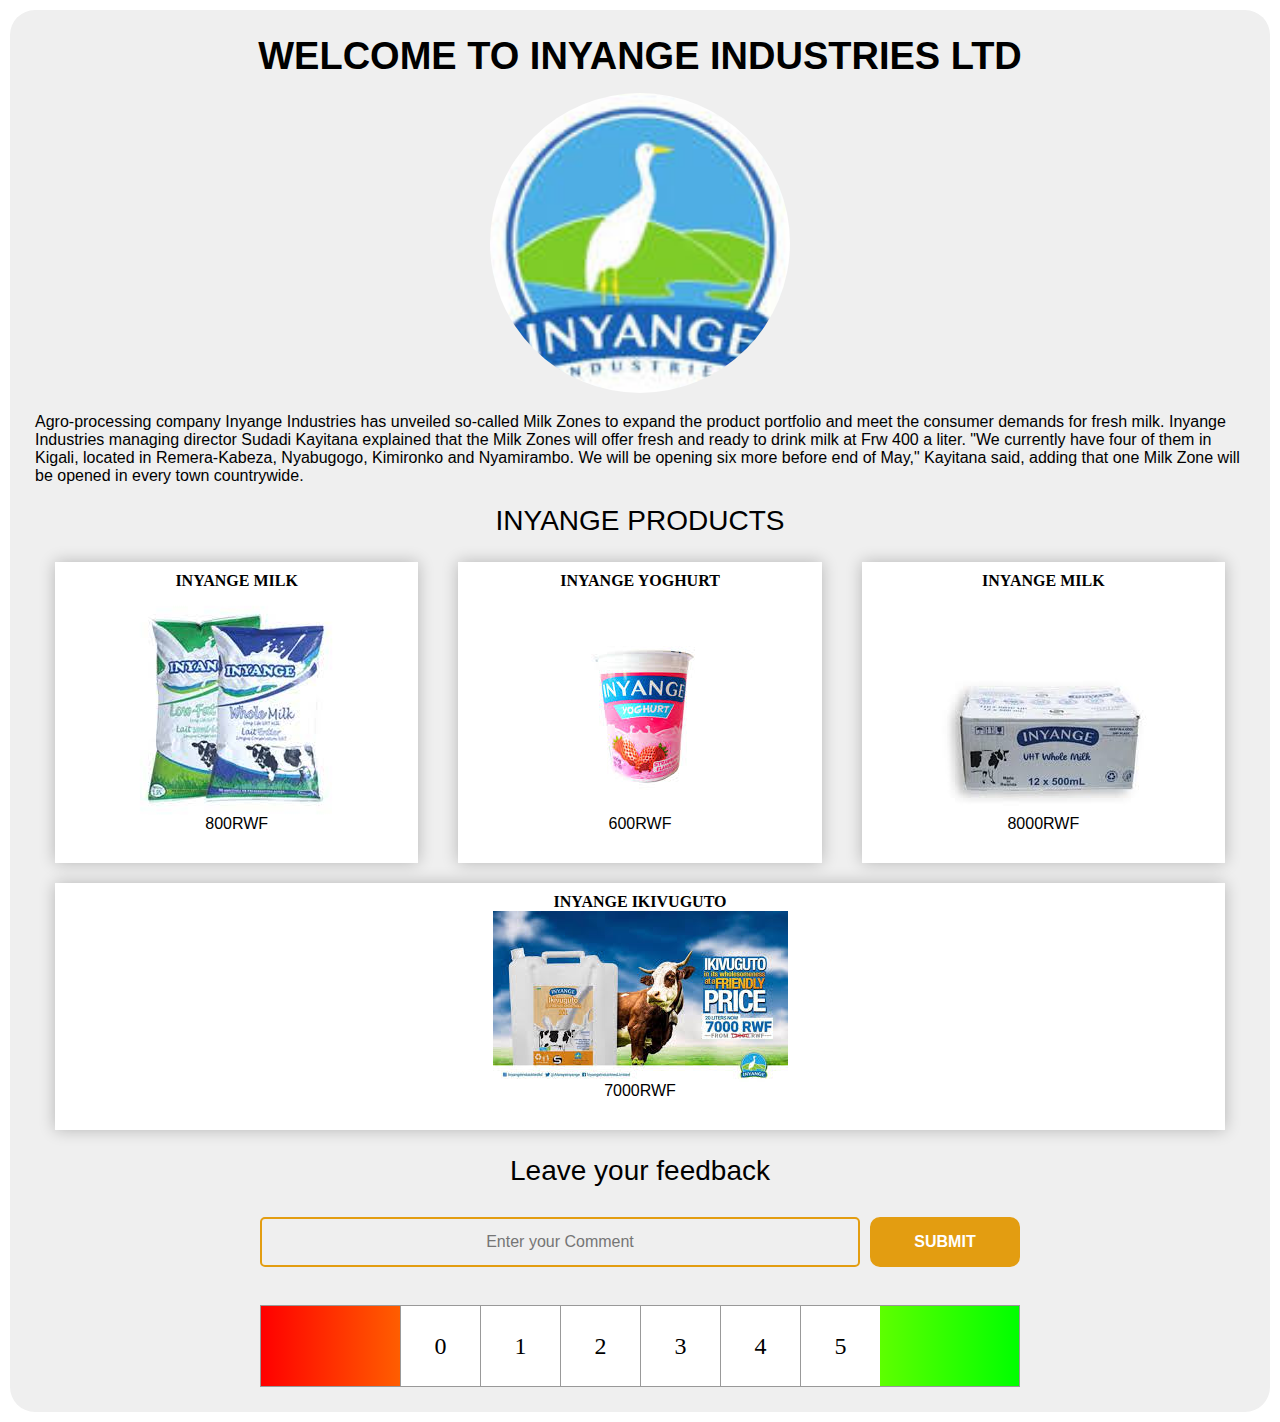
<file: html/inyange.html>
<!DOCTYPE html>
<html lang="en">
<head>
    <meta charset="UTF-8">
    <meta http-equiv="X-UA-Compatible" content="IE=edge">
    <meta name="viewport" content="width=device-width, initial-scale=1.0">
    <link rel="stylesheet" href="">
    <link rel="stylesheet" href="/css/inyange.css">
    <title>Inyange Milk</title>
</head>
<body>
     <div class="container">
        <h1>Welcome to inyange industries ltd</h1>
        <img src="/images/01.jpg" class="logo" alt="">
        <p>Agro-processing company Inyange Industries has unveiled so-called Milk Zones to expand the product portfolio and meet the consumer demands for fresh milk.

            Inyange Industries managing director Sudadi Kayitana 
            explained that the Milk Zones will offer fresh and ready 
            to drink milk at Frw 400 a liter. "We currently have four of them in Kigali, 
            located in Remera-Kabeza, Nyabugogo, Kimironko and Nyamirambo. 
            We will be opening six more before end of May," Kayitana said, 
            adding that one Milk Zone will be opened in every town countrywide.</p>
            <h2>INYANGE PRODUCTS</h2>
        
            <div class="prices">
                
                <div class="inyange">
                    <h4>INYANGE MILK</h4>
                    <img src="/images/1.jpg" alt="" >
                    <p>800RWF</p>
                    
                </div>
                <div class="inyange">
                    <h4>INYANGE YOGHURT</h4>
                    <img src="/images/03.jpg" alt="" >
                    <p>600RWF</p>
                </div>
                <div class="inyange">
                    <h4>INYANGE MILK</h4>
                    <img src="/images/7.jpg" alt="" >
                    <p>8000RWF</p>
                </div>
                <div class="inyange">
                    <h4>INYANGE IKIVUGUTO</h4>
                    <img src="/images/04.jpg" alt="" >
                    <p>7000RWF</p>
                </div>

            </div>
            <div class="feedback">
                <h2>Leave your feedback</h2>
                <div class="comment">
                    <input type="text" class="cmnt" placeholder="Enter your Comment">
                    <button type="submit" class="srch">Submit</button>
                </div>
                <div class="rating">
                    <input type="radio" name="rating" id="rata5"><label for="rata5">5</label>
                    <input type="radio" name="rating" id="rata4"><label for="rata4">4</label>
                    <input type="radio" name="rating" id="rata3"><label for="rata3">3</label>
                    <input type="radio" name="rating" id="rata2"><label for="rata2">2</label>
                    <input type="radio" name="rating" id="rata1"><label for="rata1">1</label>
                    <input type="radio" name="rating" id="rata0"><label for="rata0">0</label>
                     
                   
                </div>

            </div>
            
     </div>
    
</body>
</html>
</file>
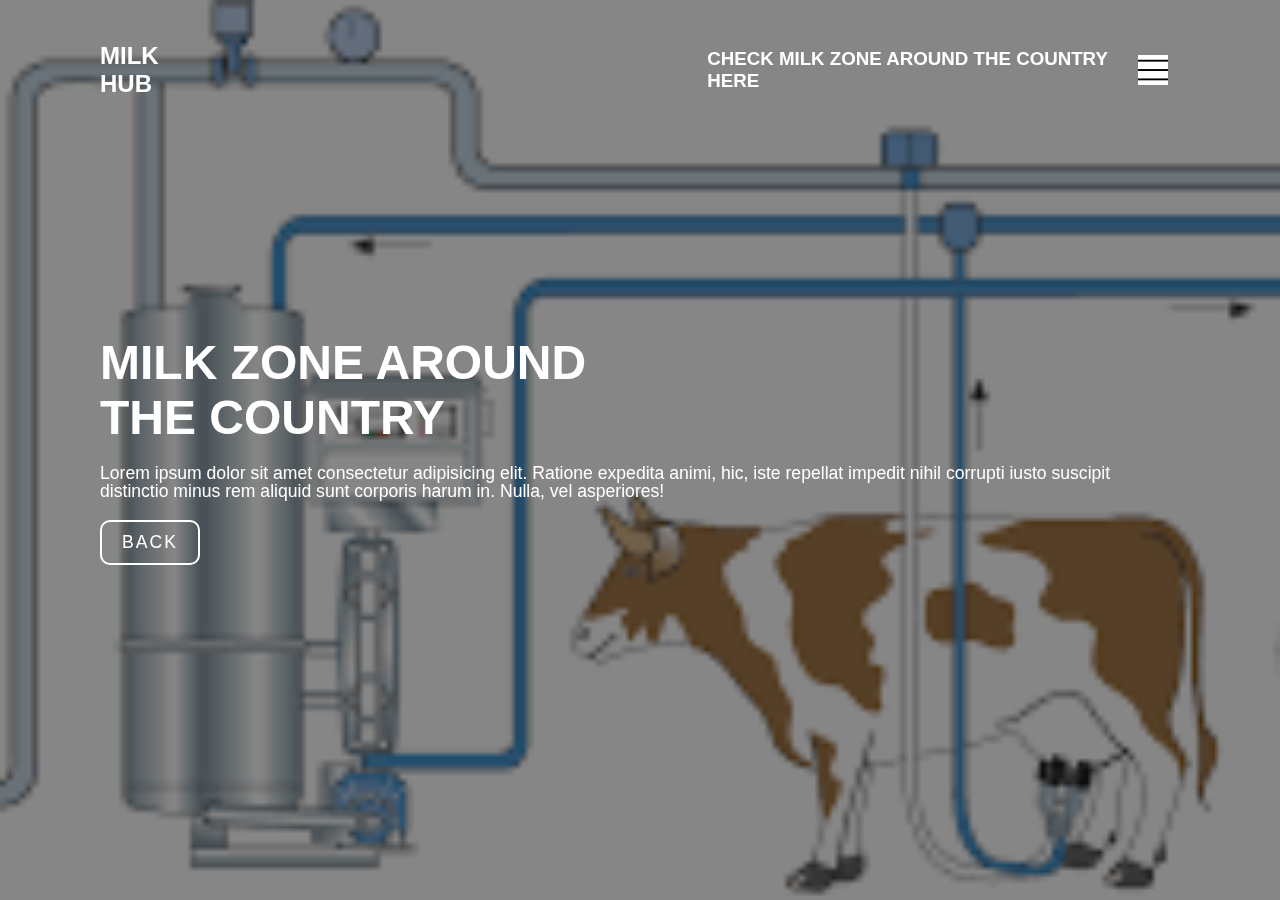
<file: html/main2.html>
<!DOCTYPE html>
<html lang="en">
<head>
    <meta charset="UTF-8">
    <meta http-equiv="X-UA-Compatible" content="IE=edge">
    <meta name="viewport" content="width=device-width, initial-scale=1.0">
    <link rel="stylesheet" 
    href="https://cdnjs.cloudflare.com/ajax/libs/font-awesome/6.2.0/css/all.min.css">
    <link rel="preconnect" href="https://fonts.googleapis.com">
    <link rel="preconnect" href="https://fonts.gstatic.com" crossorigin>
    <link href="https://fonts.googleapis.com/css2?family=Quicksand:wght@300;500;600;700&display=swap" 
    rel="stylesheet">
    <link rel="stylesheet" href="/css/main2.css">
    <title>Page for user</title>
</head>
<body>

    <section class="showcase">
        <header>
            <h2>Milk Hub</h2>
            <h3>check Milk zone around the country here</h3>
            <div class="toggle"></div>
        </header>
        <img src="/images/bac1.png" alt="">
        <div class="overlay"></div>

        <div class="text">
            <h3>Milk zone around <br> the country</h3>
            <p>Lorem ipsum dolor sit amet consectetur adipisicing elit. 
                Ratione expedita animi, hic, iste repellat impedit nihil 
                corrupti iusto suscipit distinctio minus rem aliquid sunt 
                corporis harum in. Nulla, vel asperiores!</p>
                <a href="main.html">back </a>
        </div>
         
    </section>
    <div class="menu">
        <ul>
            <li><a href="index.html">KIGALI</a></li>
            <li><a href="#">MUSANZE</a></li>
            <li><a href="#">MUHANGA</a></li>
            <li><a href="#">RUBAVU</a></li>
            <li><a href="#">NYAGATARE</a></li>
        </ul>
    </div>

    
    <script src="/js/main2.js"></script>
</body>
</html>
</file>
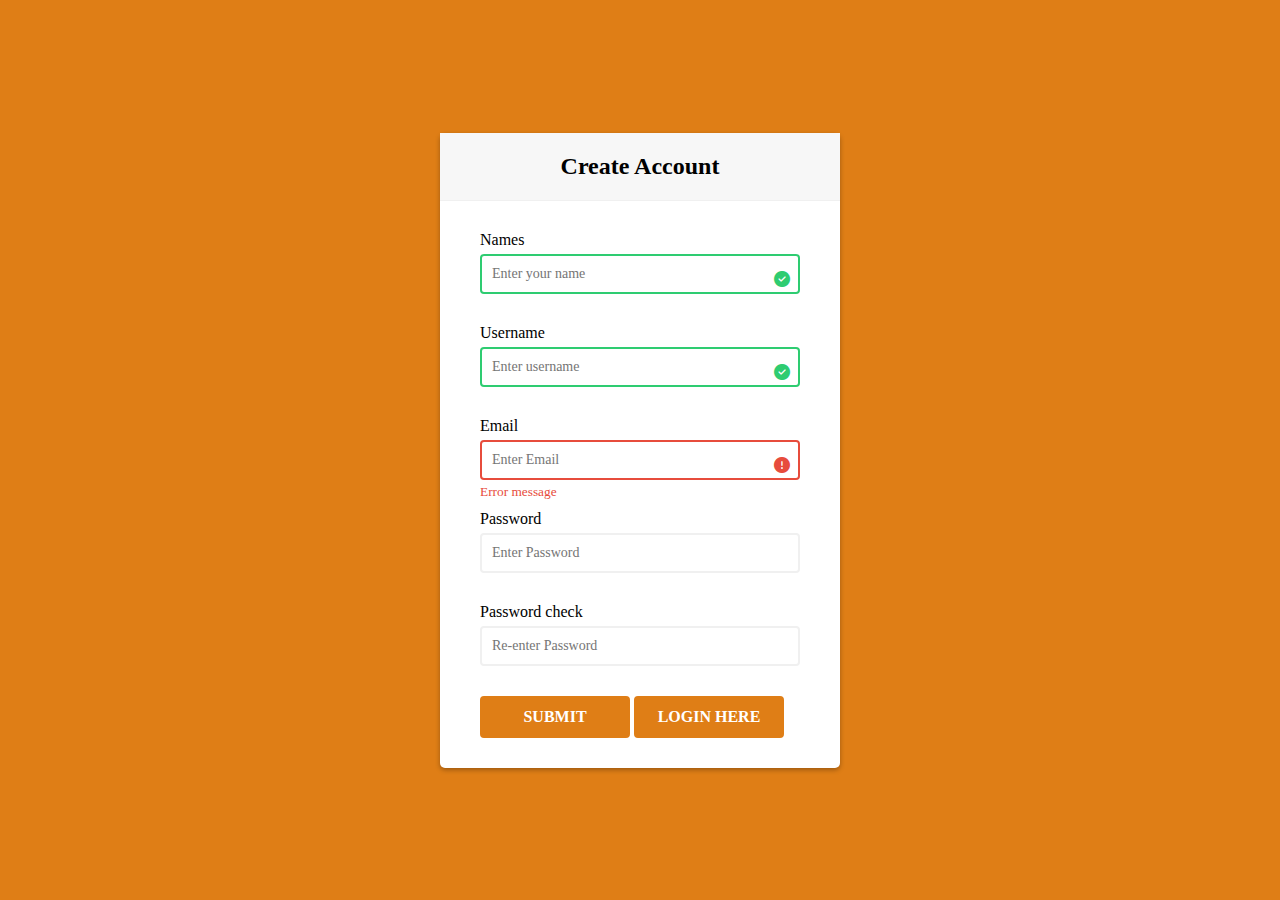
<file: html/signup.html>
<!DOCTYPE html>
<html lang="en">
<head>
    <meta charset="UTF-8">
    <meta http-equiv="X-UA-Compatible" content="IE=edge">
    <meta name="viewport" content="width=device-width, initial-scale=1.0">
    <link rel="stylesheet" 
    href="https://cdnjs.cloudflare.com/ajax/libs/font-awesome/6.2.0/css/all.min.css">
    <link rel="preconnect" href="https://fonts.googleapis.com">
    <link rel="preconnect" href="https://fonts.gstatic.com" crossorigin>
    <link href="https://fonts.googleapis.com/css2?family=Quicksand:wght@300;500;600;700&display=swap" 
    rel="stylesheet">
    <link rel="stylesheet" href="/css/signup.css">
    <title>Sign up page</title>
</head>
<body>
    <div class="container">
        <div class="header">
            <h2>Create Account</h2>
        </div>
        <form action="" class="form" id="form">
            <div class="form-control success">
                <label for="">Names</label>
                <input type="text" placeholder="Enter your name" id="name">
                <i class="fas fa-check-circle"></i>
                <i class="fas fa-exclamation-circle"></i>
                <small>Error message</small>
            </div>
            <div class="form-control success">
                <label for="">Username</label>
                <input type="text" placeholder="Enter username" id="username">
                <i class="fas fa-check-circle"></i>
                <i class="fas fa-exclamation-circle"></i>
                <small>Error message</small>
            </div>
            <div class="form-control error">
                <label for="">Email</label>
                <input type="email" placeholder="Enter Email" id="email">
                <i class="fas fa-check-circle"></i>
                <i class="fas fa-exclamation-circle"></i>
                <small>Error message</small>
            </div>
            <div class="form-control">
                <label for="">Password</label>
                <input type="password" placeholder="Enter Password" id="password">
                <i class="fas fa-check-circle"></i>
                <i class="fas fa-exclamation-circle"></i>
                <small>Error message</small>
            </div>
            <div class="form-control">
                <label for="">Password check</label>
                <input type="password" placeholder="Re-enter Password" id="password2">
                <i class="fas fa-check-circle"></i>
                <i class="fas fa-exclamation-circle"></i>
                <small>Error message</small>
            </div>
            <button class="btn" type="submit" id="submit"> Submit</button>
            <button><a href="main.html">login here</a></button>
        </form>
    </div>
    <script src="/js/signup.js"></script>
</body>
</html>
</file>
<file: css/inyange.css>
*{
    margin: 0;
    padding: 0;
    box-sizing: border-box;
}

.container{
    background-color: #efefef;
    display: flex;
    flex-direction: column;
    align-items: center;
    justify-content: center;
    border-radius: 25px;
    margin: 10px;
    flex-wrap: wrap;
    padding: 25px;
 
}
.container h1{
    font-size: 38px;
    font-weight: 600;
    font-family: Arial, Helvetica, sans-serif;
    margin-bottom: 15px;
    text-transform: uppercase;
}
.container h2{
    font-size: 28px;
    font-weight: 200;
    font-family: Arial, Helvetica, sans-serif;
    margin-bottom: 15px;
}

.container .logo{
    width: 300px;
    margin-bottom: 20px;
    border-radius: 50%;
}
.container p{
    margin-bottom: 20px;
    font-size: 16px;
    font-family: Arial, Helvetica, sans-serif;
}
.prices{
    display: flex;
    align-items: center;
    justify-content: space-between;
    flex-wrap: wrap;
}

.inyange{
    flex: 1 1 16rem;
    margin: 10px 20px;
    align-items: center;
    background-color: #fff;
    box-shadow: 0 0 15px rgba(0,0,0,0.24);
    padding: 10px 20px;
    align-self: normal;
    display: flex;
    flex-direction: column;
}
.feedback h2{
    text-align: center;
    margin-top: 15px;
    text-decoration: wavy;
}
.cmnt{
    width: 600px;
    height: 50px;
    margin-top: 15px;
    background-color: transparent;
    font-size: 16px;
    border: 2px solid #e39d11;
    border-radius: 5px;
    color: #333;
    float: left;
    padding: 10px;
    cursor: pointer;
}
.srch{
    background-color: #e39d11;
    width: 150px;
    height: 50px;
    margin-top: 15px;
    color: #fff;
    font-size: 16px;
    font-weight: bold;
    text-transform: uppercase;
    border: 2px solid #e39d11;
    border-radius: 10px;
    margin-left: 10px;
}
.btn:focus{
    outline: none;
}
.srch:focus{
    outline: none;
}
::placeholder{
    text-align: center;
    font-size: 16px;
}

.rating {
    margin-top: 5%;
    border: 1px #999 solid;
    display: flex;
    font-size:0;
    justify-content: center;
    align-items: center;
    flex-direction: row-reverse;
    background: linear-gradient(to right, #f00 , #ff0, #0f0)
}
.rating input {
    display: none
}
.rating label {
    display: flex;
    width: 80px;
    height: 80px;
    font-size: 24px;
    justify-content: center;
    align-items: center;
    background: #fff;
    color: #000;
  cursor: pointer;
}
.rating label {
    border-left: 1px #999 solid;
    transition: .3s;
}
.rating input[type='radio']:hover~label,
input[type='radio']:checked~label{
    background: none;
    color: #fff;
}
</file>
<file: css/main2.css>
*{
    padding: 0;
    margin: 0;
    box-sizing: border-box;
    font-family: "Poppins",sans-serif;
}
body{
    background-color: #999;
}
header{
    position: absolute;
    top: 0;
    left: 0;
    width: 100%;
    padding: 40px 100px;
    z-index: 1000;
    display: flex;
    justify-content: space-between;
    align-items: center;
}
header h2{
    color: #fff;
    text-transform: uppercase;
    cursor: pointer;
}
header h3{
    color: #fff;
    text-transform: uppercase;
    cursor: pointer;
    margin-left: 500px;
}
header .toggle{
    position: relative;
    width: 60px;
    height: 60px;
    color: #fff;
    font-size: 38px;
    cursor: pointer;
    background: url(/images/images8.png);
    background-position: center;
    background-size: 30px;
    background-repeat: no-repeat;

}
header .toggle .active{
    background: url(/images/images0.png);
    background-size: 30px;
    background-position: center;
    background-repeat: no-repeat;
    cursor: pointer;
}
.showcase{
    position: absolute;
    height: 100vh;
    width: 100%;
    min-height: 100vh;
    background-color: #111;
    right: 0;
    padding: 100px;
    justify-content: space-between;
    display: flex;
    align-items: center;
    transition: .3s;
    z-index: 2  ;

}
.showcase.active{
    right: 300px;
}
.showcase img{
    position: absolute;
    height: 100%;
    width: 100%;
    top: 0;
    left: 0;
    opacity: 0.4;
    object-fit: cover;
}
.overlay{
    position: absolute;
    top: 0;
    left: 0;
    width: 100%;
    height: 100%;
    background: #999;
    mix-blend-mode: overlay;
}
.text{
    position: relative;
    z-index: 10;
}
.text h3{
    color: #fff;
    font-size: 3rem;
    line-height: 3 rem;
    font-weight: 700;
    text-transform: uppercase;
}
.text p{
    color: #fff;
    font-size: 1.1rem;
    line-height: 1;
    font-family: 300;
    margin: 20px 0;
}
.text a{
    display: inline-block;
    text-decoration: none;
    color: #fff;
    border: 2px #fff solid;
    background-color: transparent;
    padding: 10px 20px;
    border-radius: 10px;
    font-size: 1.1rem;
    text-transform: uppercase;
    letter-spacing: 2px;
    transition: .3;
    
}
.text a:hover{
    background-color: #fff;
    color:#333;
    letter-spacing: 10px;
}
.menu{
    position: absolute;
    top: 0;
    right: 0;
    width: 300px;
    height: 100%;
    display: flex;
    justify-content: center;
    align-items: center;
}
.menu ul{
    position: relative;
}
.menu ul li{
    list-style: none;
    margin: 20px;
}
.menu ul li a{
    text-decoration: none;
    color:#fff;
    font-size: 24px;
    transition: 0.4s;
    transform: scale(0.5);

}
.menu ul li a:hover{
    color: blue;
    transform: scale(0.5) translateY(-20px);

}
@media (max-width=991px){
    .showcase,
    .showcase header{
        padding: 40px;
    }
    .text h3{
        font-size: 28px;
    }
}
</file>
<file: css/signup.css>
*{
    padding: 0;
    margin: 0;
    box-sizing: border-box;
}
body{
    background-color: #df7e16;
    display: flex;
    align-items: center;
    justify-content: center;
    min-height: 100vh;
    margin: 0;
}
.container{
    background-color: #fff;
    border-radius: 5px;
    box-shadow: 0 2px 5px rgba(0,0,0,0.3);
    width: 400px;
    height: 100%;
}
.header{
    background-color: #f7f7f7;
    border-bottom: 1px solid#f0f0f0;
    padding: 20px 40px;
}
.header h2{
    margin: 0;
    text-align: center;
}
.form{
    padding: 30px 40px;
}
.form-control{
    margin-bottom: 10px;
    padding-bottom: 20px; 
    position: relative;
}
.form-control label{
    display: inline-block;
    margin-bottom: 5px;
}
.form-control input{
    border: 2px solid#f0f0f0;
    border-radius: 4px;
    display: block;
    font-family: inherit;
    font-size: 14px;
    padding: 10px;
    width: 100%;
}
.form-control.success input{
    border-color: #2ecc71;
}
.form-control.error input{
    border-color: #e74c3c;
} 
.form-control.success i.fa-check-circle{
    color: #2ecc71;
    visibility: visible;
}
.form-control.error i.fa-exclamation-circle{
    color: #e74c3c;
    visibility: visible;
}
.form-control.error small{
    visibility: visible;
    color: #e74c3c;
}
.form-control i{
    position: absolute;
    top: 40px;
    right: 10px;
    visibility: hidden;
}
.form-control small{
    visibility: hidden;
    position: absolute;
    bottom: 0;
    left: 0;
}
.form button{
    background-color: #df7e16;
    border: 2px solid #df7e16;
    color: #fff;
    border-radius: 4px;
    font-family: inherit;
    font-weight: 600;
    font-size: 16px;
    padding: 10px;
    width: 150px;
    text-transform: uppercase;
    
}

.form button a{
    text-decoration: none;
    color: #fff;
    text-transform: uppercase;
}
</file>
